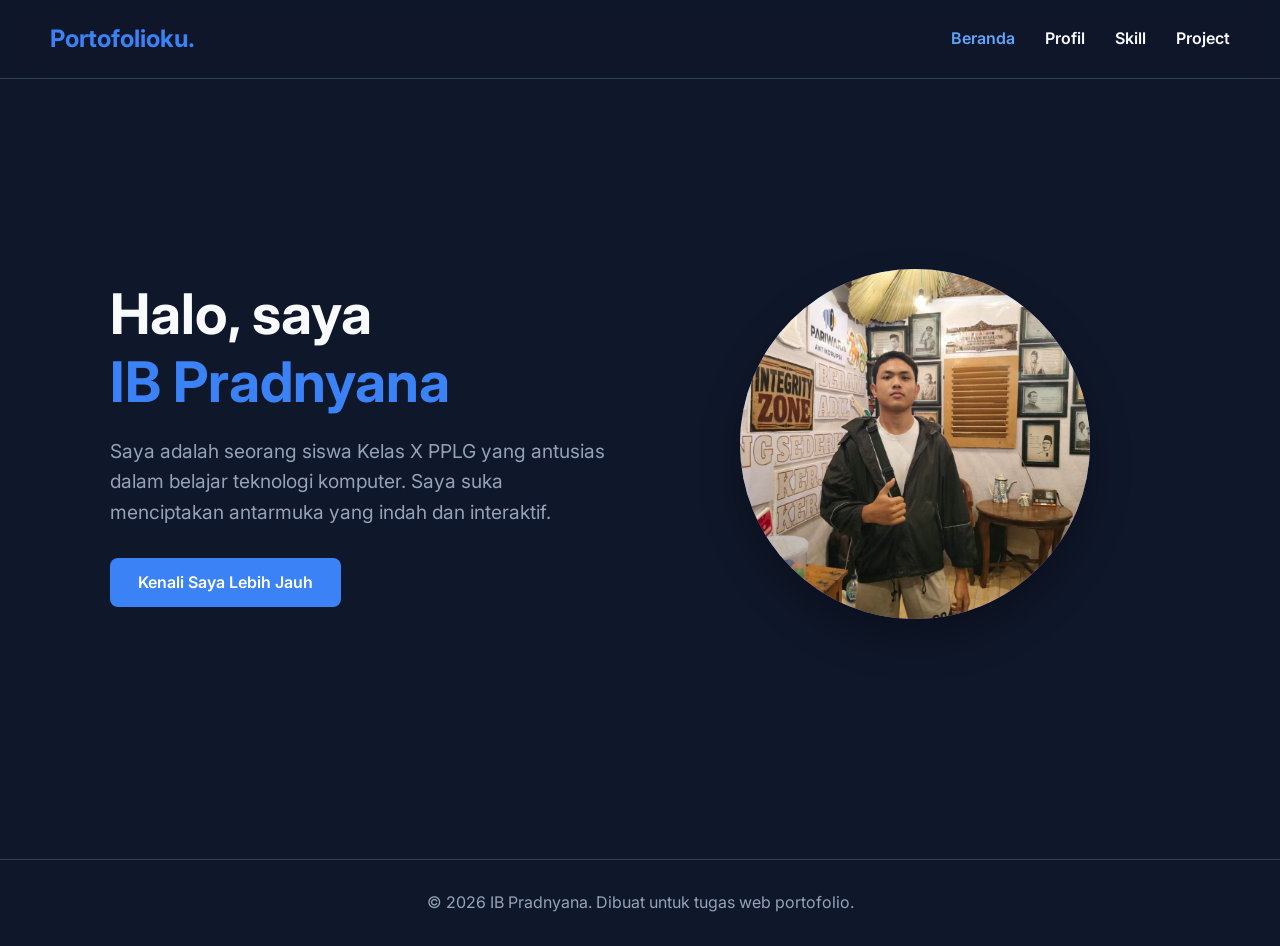
<file: index.html>
<!DOCTYPE html>
<html lang="id">

<head>
  <meta charset="UTF-8">
  <meta name="viewport" content="width=device-width, initial-scale=1.0">
  <title>Portofolio - Beranda</title>
  <link rel="stylesheet" href="css/style.css">
</head>

<body>
  <header>
    <nav class="navbar">
      <a href="index.html" class="logo">Portofolioku.</a>
      <ul class="nav-links">
        <li><a href="index.html" class="active">Beranda</a></li>
        <li><a href="html/profil.html">Profil</a></li>
        <li><a href="html/skill.html">Skill</a></li>
        <li><a href="html/kontak.html">Project</a></li>
      </ul>
    </nav>
  </header>

  <main>
    <section class="hero">
      <div class="hero-text">
        <h1>Halo, saya<br><span class="nama">IB Pradnyana</span></h1>
        <p>Saya adalah seorang siswa Kelas X PPLG yang antusias dalam belajar teknologi komputer. Saya suka menciptakan
          antarmuka yang indah dan interaktif.</p>
        <a href="html/profil.html" class="btn">Kenali Saya Lebih Jauh</a>
      </div>
      <div class="hero-image">
        <div class="img-box">
          <img src="img/Avatar.jpeg" alt="Avatar" width="300" height="300">
        </div>
      </div>
    </section>
  </main>

  <footer>
    <p>&copy; 2026 IB Pradnyana. Dibuat untuk tugas web portofolio.</p>
  </footer>
</body>

</html>
</file>
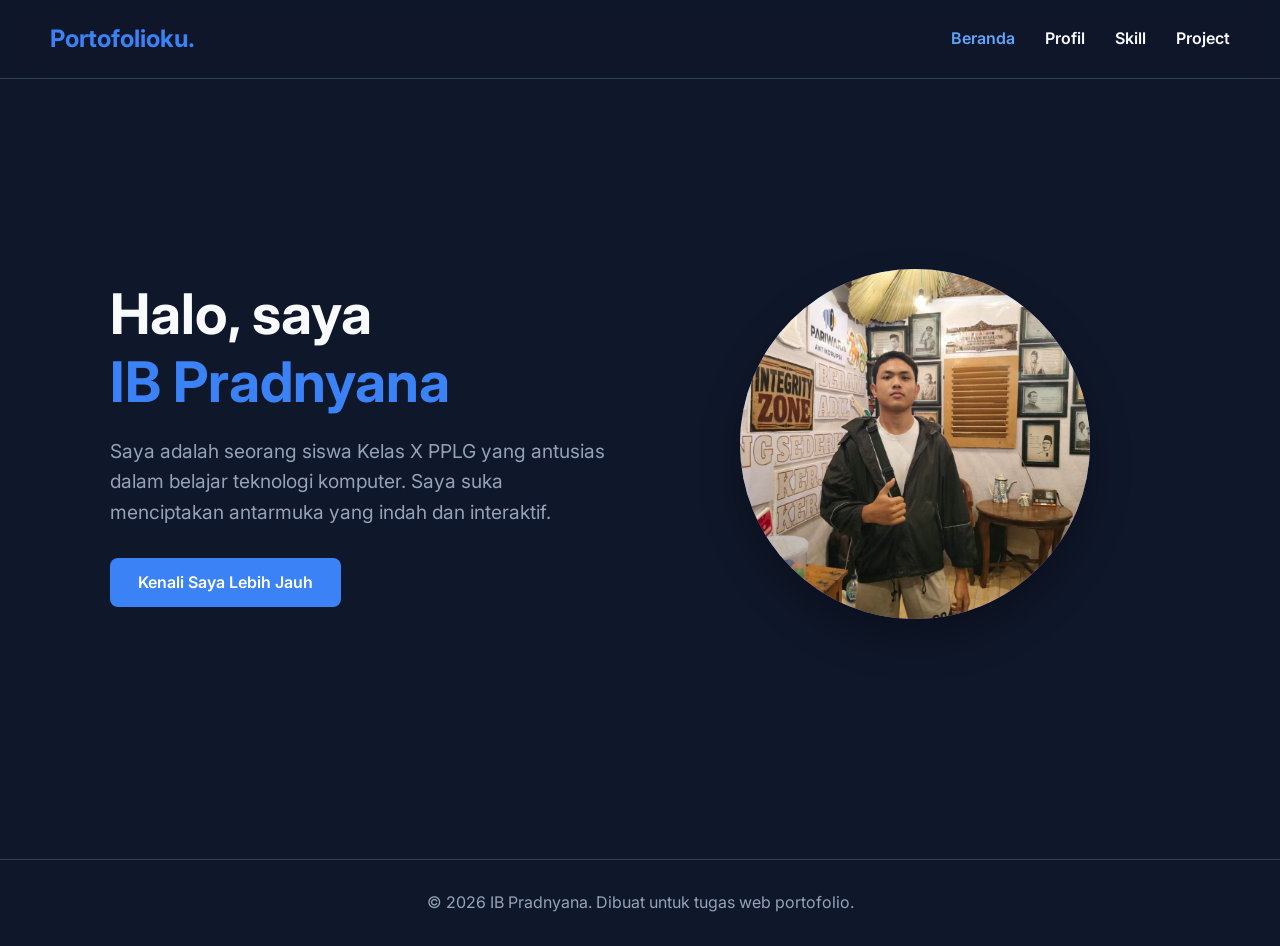
<file: main.html>
<!DOCTYPE html>
<html lang="id">

<head>
  <meta charset="UTF-8">
  <meta name="viewport" content="width=device-width, initial-scale=1.0">
  <title>Portofolio - Beranda</title>
  <link rel="stylesheet" href="css/style.css">
</head>

<body>
  <header>
    <nav class="navbar">
      <a href="main.html" class="logo">Portofolioku.</a>
      <ul class="nav-links">
        <li><a href="main.html" class="active">Beranda</a></li>
        <li><a href="html/profil.html">Profil</a></li>
        <li><a href="html/skill.html">Skill</a></li>
        <li><a href="html/kontak.html">Project</a></li>
      </ul>
    </nav>
  </header>

  <main>
    <section class="hero">
      <div class="hero-text">
        <h1>Halo, saya<br><span class="nama">IB Pradnyana</span></h1>
        <p>Saya adalah seorang siswa Kelas X PPLG yang antusias dalam belajar teknologi komputer. Saya suka menciptakan
          antarmuka yang indah dan interaktif.</p>
        <a href="html/profil.html" class="btn">Kenali Saya Lebih Jauh</a>
      </div>
      <div class="hero-image">
        <div class="img-box">
          <img src="img/Avatar.jpeg" alt="Avatar" width="300" height="300">
        </div>
      </div>
    </section>
  </main>

  <footer>
    <p>&copy; 2026 IB Pradnyana. Dibuat untuk tugas web portofolio.</p>
  </footer>
</body>

</html>
</file>
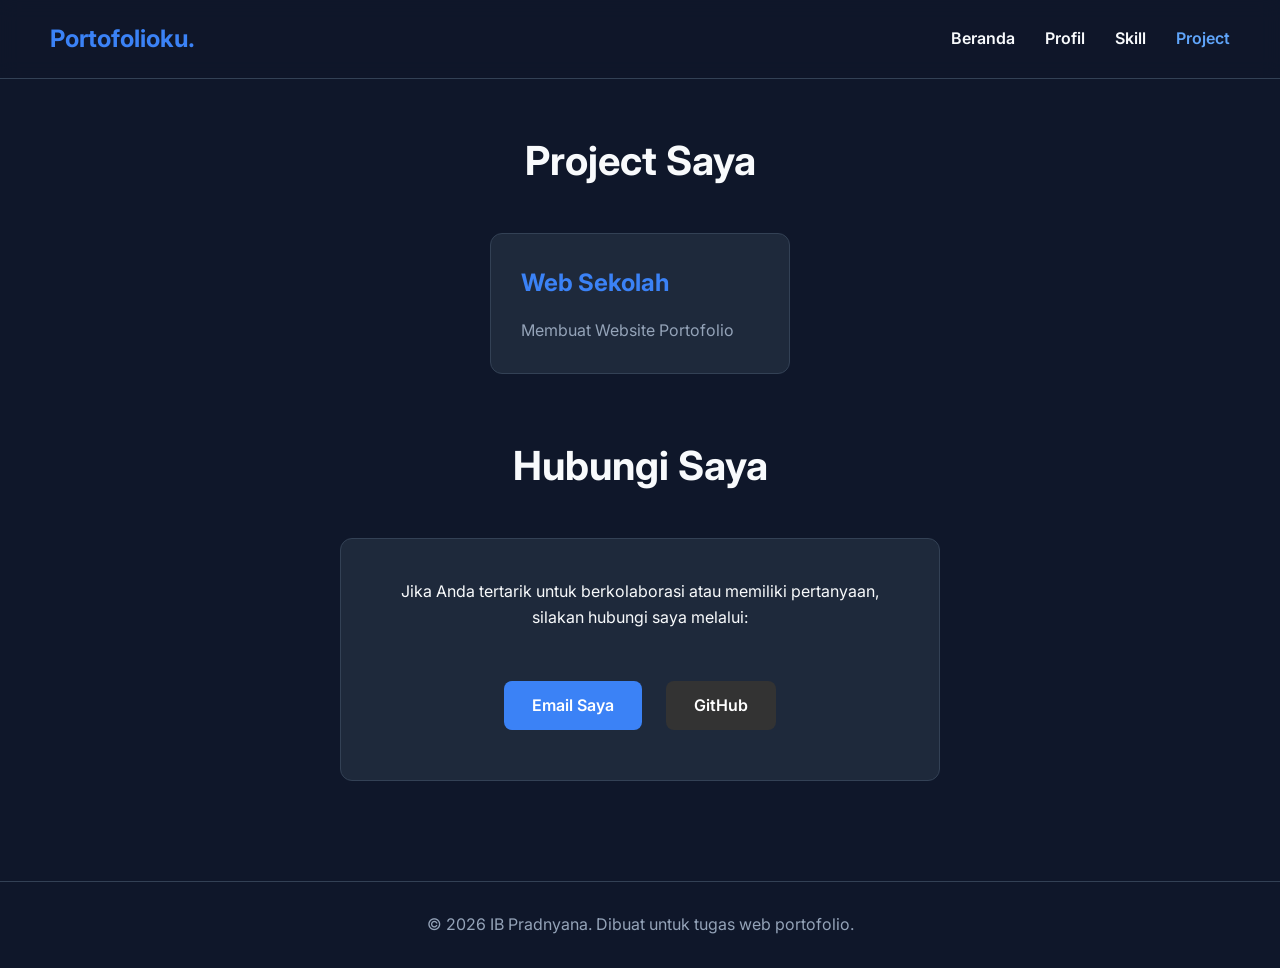
<file: html/kontak.html>
<!DOCTYPE html>
<html lang="id">

<head>
  <meta charset="UTF-8">
  <meta name="viewport" content="width=device-width, initial-scale=1.0">
  <title>Portofolio - Project & Kontak</title>
  <link rel="stylesheet" href="../css/style.css">
</head>

<body>
  <header>
    <nav class="navbar">
      <a href="../index.html" class="logo">Portofolioku.</a>
      <ul class="nav-links">
        <li><a href="../index.html">Beranda</a></li>
        <li><a href="profil.html">Profil</a></li>
        <li><a href="skill.html">Skill</a></li>
        <li><a href="kontak.html" class="active">Project</a></li>
      </ul>
    </nav>
  </header>

  <main>
    <h2 class="section-title">Project Saya</h2>
    <div class="card-container">
      <div class="card">
        <h3>Web Sekolah</h3>
        <p>Membuat Website Portofolio</p>
      </div>
    </div>

    <h2 class="section-title" style="margin-top: 60px;">Hubungi Saya</h2>
    <section class="profil-content" style="text-align: center; max-width: 600px; margin: 0 auto;">
      <p>Jika Anda tertarik untuk berkolaborasi atau memiliki pertanyaan, silakan hubungi saya melalui:</p>
      <div style="margin-top: 20px;">
        <a href="mailto:idapradnyan123@gmail.com" class="btn" style="margin: 10px;">Email Saya</a>
        <a href="https://github.com/TXRY-bytes" class="btn" style="margin: 10px; background-color: #333;"
          target="_blank">GitHub</a>
      </div>
    </section>
  </main>

  <footer>
    <p>&copy; 2026 IB Pradnyana. Dibuat untuk tugas web portofolio.</p>
  </footer>
</body>

</html>
</file>
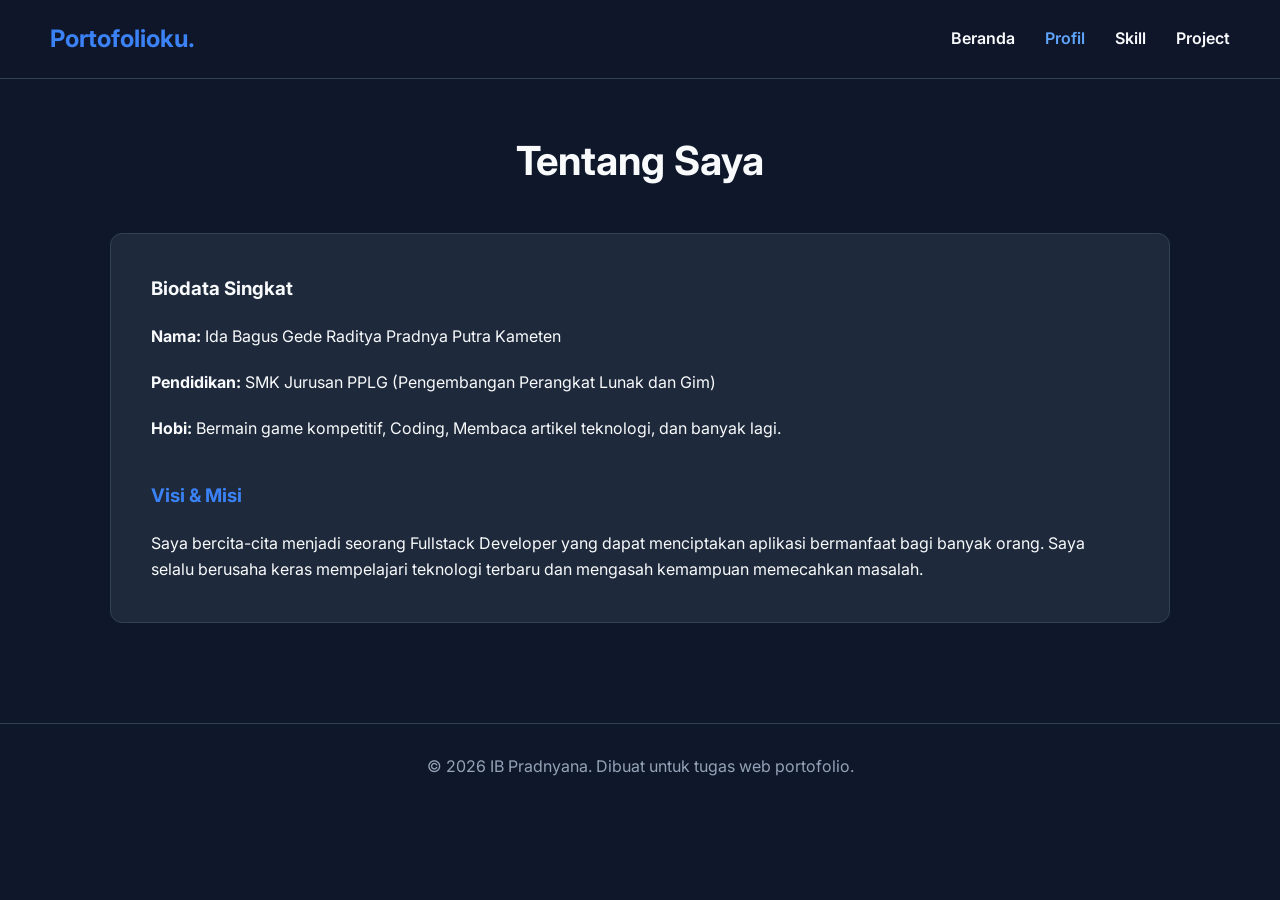
<file: html/profil.html>
<!DOCTYPE html>
<html lang="id">

<head>
  <meta charset="UTF-8">
  <meta name="viewport" content="width=device-width, initial-scale=1.0">
  <title>Portofolio - Profil</title>
  <link rel="stylesheet" href="../css/style.css">
</head>

<body>
  <header>
    <nav class="navbar">
      <a href="../index.html" class="logo">Portofolioku.</a>
      <ul class="nav-links">
        <li><a href="../index.html">Beranda</a></li>
        <li><a href="profil.html" class="active">Profil</a></li>
        <li><a href="skill.html">Skill</a></li>
        <li><a href="kontak.html">Project</a></li>
      </ul>
    </nav>
  </header>

  <main>
    <h2 class="section-title">Tentang Saya</h2>
    <section class="profil-content">
      <h3>Biodata Singkat</h3>
      <p><strong>Nama:</strong> Ida Bagus Gede Raditya Pradnya Putra Kameten</p>
      <p><strong>Pendidikan:</strong> SMK Jurusan PPLG (Pengembangan Perangkat Lunak dan Gim)</p>
      <p><strong>Hobi:</strong> Bermain game kompetitif, Coding, Membaca artikel teknologi, dan banyak lagi.</p>

      <h3 style="margin-top: 20px; color: var(--primary);">Visi & Misi</h3>
      <p>Saya bercita-cita menjadi seorang Fullstack Developer yang dapat menciptakan aplikasi bermanfaat bagi banyak
        orang. Saya selalu berusaha keras mempelajari teknologi terbaru dan mengasah kemampuan memecahkan masalah.</p>
    </section>
  </main>

  <footer>
    <p>&copy; 2026 IB Pradnyana. Dibuat untuk tugas web portofolio.</p>
  </footer>
</body>

</html>
</file>
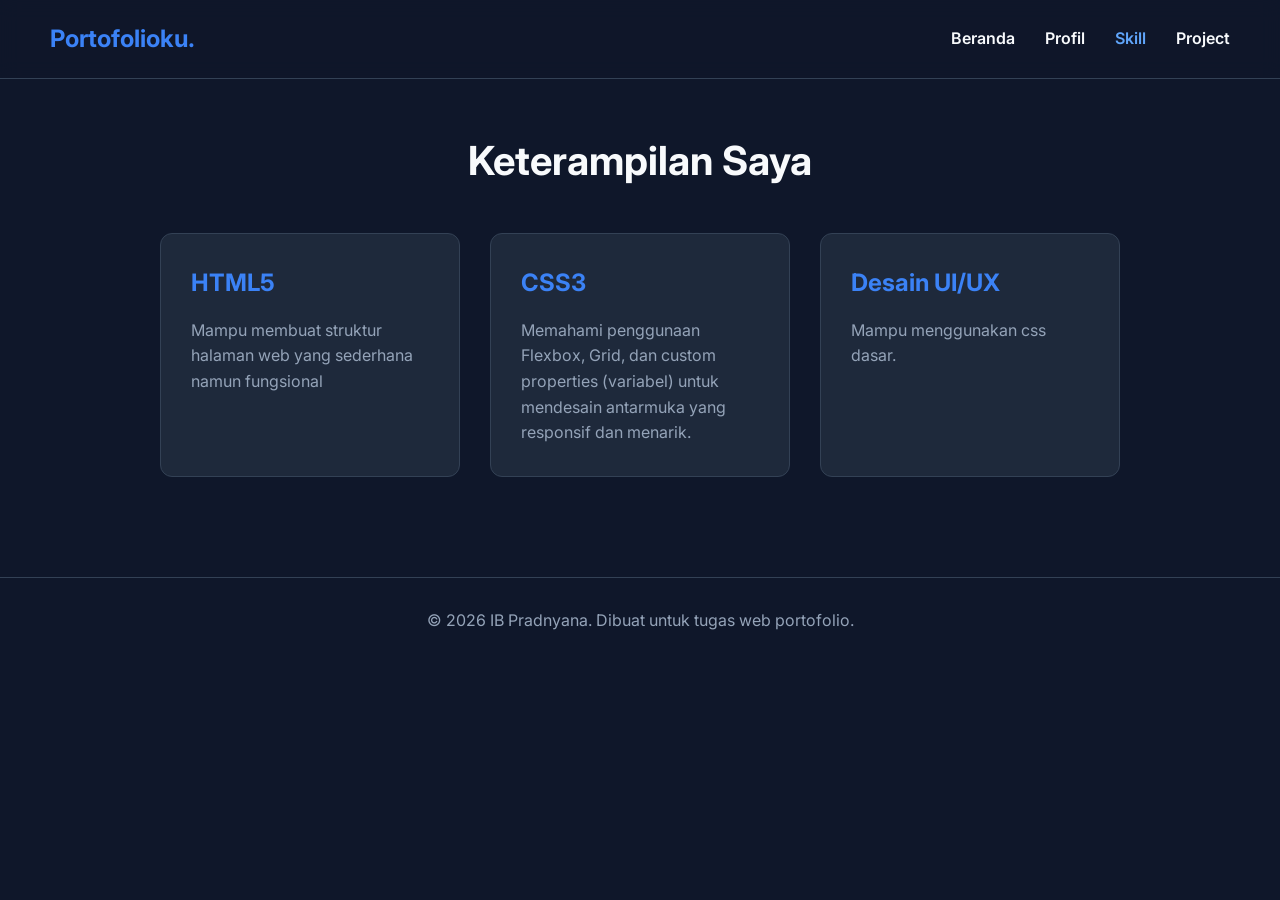
<file: html/skill.html>
<!DOCTYPE html>
<html lang="id">

<head>
  <meta charset="UTF-8">
  <meta name="viewport" content="width=device-width, initial-scale=1.0">
  <title>Portofolio - Skill</title>
  <link rel="stylesheet" href="../css/style.css">
</head>

<body>
  <header>
    <nav class="navbar">
      <a href="../index.html" class="logo">Portofolioku.</a>
      <ul class="nav-links">
        <li><a href="../index.html">Beranda</a></li>
        <li><a href="profil.html">Profil</a></li>
        <li><a href="skill.html" class="active">Skill</a></li>
        <li><a href="kontak.html">Project</a></li>
      </ul>
    </nav>
  </header>

  <main>
    <h2 class="section-title">Keterampilan Saya</h2>
    <div class="card-container">
      <div class="card">
        <h3>HTML5</h3>
        <p>Mampu membuat struktur halaman web yang sederhana namun fungsional</p>
      </div>
      <div class="card">
        <h3>CSS3</h3>
        <p>Memahami penggunaan Flexbox, Grid, dan custom properties (variabel) untuk mendesain antarmuka yang responsif
          dan menarik.</p>
      </div>
      <div class="card">
        <h3>Desain UI/UX</h3>
        <p>Mampu menggunakan css dasar.</p>
      </div>
    </div>
  </main>

  <footer>
    <p>&copy; 2026 IB Pradnyana. Dibuat untuk tugas web portofolio.</p>
  </footer>
</body>

</html>
</file>
<file: css/style.css>
@import url('https://fonts.googleapis.com/css2?family=Inter:wght@300;400;600;700&display=swap');

:root {
  --bg-color: #0f172a;
  --text-main: #f8fafc;
  --text-muted: #94a3b8;
  --primary: #3b82f6;
  --primary-hover: #60a5fa;
  --card-bg: #1e293b;
  --border: #334155;
}

* {
  margin: 0;
  padding: 0;
  box-sizing: border-box;
  font-family: 'Inter', sans-serif;
}

body {
  background-color: var(--bg-color);
  color: var(--text-main);
  line-height: 1.6;
}

/* Navbar */
.navbar {
  display: flex;
  justify-content: space-between;
  align-items: center;
  background-color: rgba(15, 23, 42, 0.8);
  backdrop-filter: blur(10px);
  padding: 20px 50px;
  position: sticky;
  top: 0;
  z-index: 100;
  border-bottom: 1px solid var(--border);
}

.logo {
  font-size: 1.5rem;
  font-weight: 700;
  color: var(--primary);
  text-decoration: none;
}

.nav-links {
  display: flex;
  list-style: none;
  gap: 30px;
}

.nav-links a {
  color: var(--text-main);
  text-decoration: none;
  font-weight: 600;
  transition: color 0.3s ease;
}

.nav-links a:hover,
.nav-links a.active {
  color: var(--primary-hover);
}

/* Main Container */
main {
  max-width: 1100px;
  margin: 0 auto;
  padding: 50px 20px;
}

/* Hero Section */
.hero {
  display: flex;
  align-items: center;
  justify-content: space-between;
  gap: 50px;
  min-height: 70vh;
}

.hero-text h1 {
  font-size: 3.5rem;
  line-height: 1.2;
  margin-bottom: 20px;
}

.hero-text .nama {
  color: var(--primary);
}

.hero-text p {
  font-size: 1.2rem;
  color: var(--text-muted);
  margin-bottom: 30px;
  max-width: 500px;
}

.btn {
  display: inline-block;
  background-color: var(--primary);
  color: #fff;
  padding: 12px 28px;
  border-radius: 8px;
  text-decoration: none;
  font-weight: 600;
  transition: background-color 0.3s ease, transform 0.2s ease;
}

.btn:hover {
  background-color: var(--primary-hover);
  transform: translateY(-2px);
}

/* Hero Image Placeholder */
.hero-image {
  flex: 1;
  display: flex;
  justify-content: center;
}

.hero-image .img-box {
  width: 350px;
  height: 350px;
  background: linear-gradient(135deg, var(--primary), #8b5cf6);
  border-radius: 50%;
  display: flex;
  align-items: center;
  justify-content: center;
  box-shadow: 0 20px 40px rgba(0, 0, 0, 0.3);
  overflow: hidden;
}

.hero-image .img-box img {
  width: 100%;
  height: 100%;
  object-fit: cover;
}

/* Card Styles for Profil, Skill, Project */
.section-title {
  font-size: 2.5rem;
  margin-bottom: 40px;
  text-align: center;
}

.card-container {
  display: flex;
  flex-wrap: wrap;
  gap: 30px;
  justify-content: center;
}

.card {
  background-color: var(--card-bg);
  border: 1px solid var(--border);
  border-radius: 12px;
  padding: 30px;
  width: 300px;
  transition: transform 0.3s ease, box-shadow 0.3s ease;
}

.card:hover {
  transform: translateY(-50px);
  box-shadow: 0 10px 25px rgba(0, 0, 0, 0.5);
}

.card h3 {
  color: var(--primary);
  margin-bottom: 15px;
  font-size: 1.5rem;
}

.card p {
  color: var(--text-muted);
}

/* Profil Layout */
.profil-content {
  background-color: var(--card-bg);
  padding: 40px;
  border-radius: 12px;
  border: 1px solid var(--border);
  display: flex;
  flex-direction: column;
  gap: 20px;
}

/* Footer */
footer {
  text-align: center;
  padding: 30px;
  color: var(--text-muted);
  border-top: 1px solid var(--border);
  margin-top: 50px;
}

/* Responsive */
@media (max-width: 768px) {
  .hero {
    flex-direction: column-reverse;
    text-align: center;
  }

  .hero-text p {
    margin: 0 auto 30px auto;
  }

  .navbar {
    flex-direction: column;
    gap: 20px;
    padding: 20px;
  }
}
</file>
